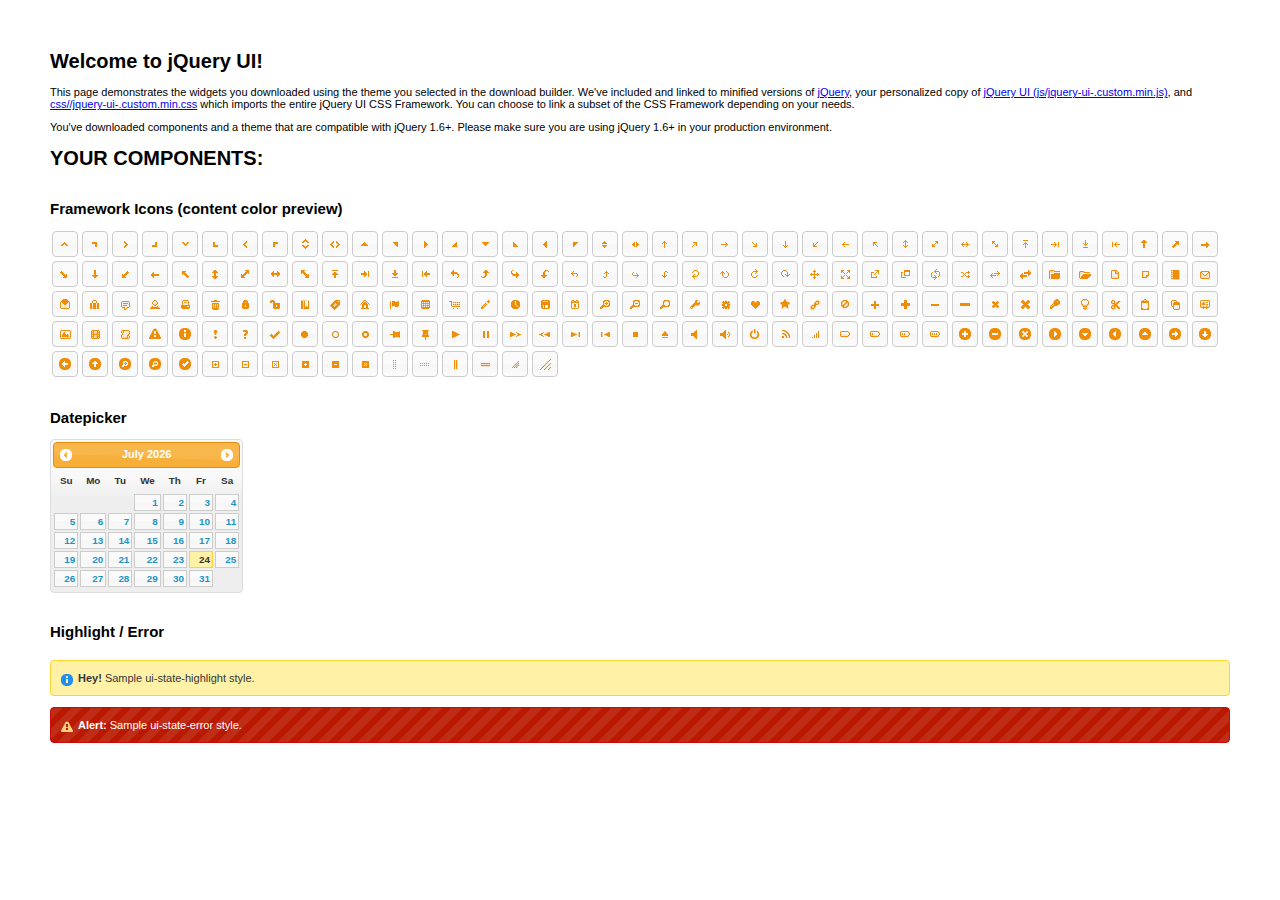
<file: js/jquery-ui-1.10.3.custom/index.html>
<!doctype html>
<html lang="us">
<head>
	<meta charset="utf-8">
	<title>jQuery UI Example Page</title>
	<link href="css/ui-lightness/jquery-ui-1.10.3.custom.css" rel="stylesheet">
	<script src="js/jquery-1.9.1.js"></script>
	<script src="js/jquery-ui-1.10.3.custom.js"></script>
	<script>
	$(function() {
		

		

		

		

		

		
		$( "#datepicker" ).datepicker({
			inline: true
		});
		

		

		

		// Hover states on the static widgets
		$( "#dialog-link, #icons li" ).hover(
			function() {
				$( this ).addClass( "ui-state-hover" );
			},
			function() {
				$( this ).removeClass( "ui-state-hover" );
			}
		);
	});
	</script>
	<style>
	body{
		font: 62.5% "Trebuchet MS", sans-serif;
		margin: 50px;
	}
	.demoHeaders {
		margin-top: 2em;
	}
	#dialog-link {
		padding: .4em 1em .4em 20px;
		text-decoration: none;
		position: relative;
	}
	#dialog-link span.ui-icon {
		margin: 0 5px 0 0;
		position: absolute;
		left: .2em;
		top: 50%;
		margin-top: -8px;
	}
	#icons {
		margin: 0;
		padding: 0;
	}
	#icons li {
		margin: 2px;
		position: relative;
		padding: 4px 0;
		cursor: pointer;
		float: left;
		list-style: none;
	}
	#icons span.ui-icon {
		float: left;
		margin: 0 4px;
	}
	.fakewindowcontain .ui-widget-overlay {
		position: absolute;
	}
	</style>
</head>
<body>

<h1>Welcome to jQuery UI!</h1>

<div class="ui-widget">
	<p>This page demonstrates the widgets you downloaded using the theme you selected in the download builder. We've included and linked to minified versions of <a href="js/jquery-1.9.1.js">jQuery</a>, your personalized copy of <a href="js/jquery-ui-.custom.min.js">jQuery UI (js/jquery-ui-.custom.min.js)</a>, and <a href="css//jquery-ui-.custom.min.css">css//jquery-ui-.custom.min.css</a> which imports the entire jQuery UI CSS Framework. You can choose to link a subset of the CSS Framework depending on your needs. </p>
	<p>You've downloaded components and a theme that are compatible with jQuery 1.6+. Please make sure you are using jQuery 1.6+ in your production environment.</p>
</div>

<h1>YOUR COMPONENTS:</h1>












<h2 class="demoHeaders">Framework Icons (content color preview)</h2>
<ul id="icons" class="ui-widget ui-helper-clearfix">
	<li class="ui-state-default ui-corner-all" title=".ui-icon-carat-1-n"><span class="ui-icon ui-icon-carat-1-n"></span></li>
	<li class="ui-state-default ui-corner-all" title=".ui-icon-carat-1-ne"><span class="ui-icon ui-icon-carat-1-ne"></span></li>
	<li class="ui-state-default ui-corner-all" title=".ui-icon-carat-1-e"><span class="ui-icon ui-icon-carat-1-e"></span></li>
	<li class="ui-state-default ui-corner-all" title=".ui-icon-carat-1-se"><span class="ui-icon ui-icon-carat-1-se"></span></li>
	<li class="ui-state-default ui-corner-all" title=".ui-icon-carat-1-s"><span class="ui-icon ui-icon-carat-1-s"></span></li>
	<li class="ui-state-default ui-corner-all" title=".ui-icon-carat-1-sw"><span class="ui-icon ui-icon-carat-1-sw"></span></li>
	<li class="ui-state-default ui-corner-all" title=".ui-icon-carat-1-w"><span class="ui-icon ui-icon-carat-1-w"></span></li>
	<li class="ui-state-default ui-corner-all" title=".ui-icon-carat-1-nw"><span class="ui-icon ui-icon-carat-1-nw"></span></li>
	<li class="ui-state-default ui-corner-all" title=".ui-icon-carat-2-n-s"><span class="ui-icon ui-icon-carat-2-n-s"></span></li>
	<li class="ui-state-default ui-corner-all" title=".ui-icon-carat-2-e-w"><span class="ui-icon ui-icon-carat-2-e-w"></span></li>
	<li class="ui-state-default ui-corner-all" title=".ui-icon-triangle-1-n"><span class="ui-icon ui-icon-triangle-1-n"></span></li>
	<li class="ui-state-default ui-corner-all" title=".ui-icon-triangle-1-ne"><span class="ui-icon ui-icon-triangle-1-ne"></span></li>
	<li class="ui-state-default ui-corner-all" title=".ui-icon-triangle-1-e"><span class="ui-icon ui-icon-triangle-1-e"></span></li>
	<li class="ui-state-default ui-corner-all" title=".ui-icon-triangle-1-se"><span class="ui-icon ui-icon-triangle-1-se"></span></li>
	<li class="ui-state-default ui-corner-all" title=".ui-icon-triangle-1-s"><span class="ui-icon ui-icon-triangle-1-s"></span></li>
	<li class="ui-state-default ui-corner-all" title=".ui-icon-triangle-1-sw"><span class="ui-icon ui-icon-triangle-1-sw"></span></li>
	<li class="ui-state-default ui-corner-all" title=".ui-icon-triangle-1-w"><span class="ui-icon ui-icon-triangle-1-w"></span></li>
	<li class="ui-state-default ui-corner-all" title=".ui-icon-triangle-1-nw"><span class="ui-icon ui-icon-triangle-1-nw"></span></li>
	<li class="ui-state-default ui-corner-all" title=".ui-icon-triangle-2-n-s"><span class="ui-icon ui-icon-triangle-2-n-s"></span></li>
	<li class="ui-state-default ui-corner-all" title=".ui-icon-triangle-2-e-w"><span class="ui-icon ui-icon-triangle-2-e-w"></span></li>
	<li class="ui-state-default ui-corner-all" title=".ui-icon-arrow-1-n"><span class="ui-icon ui-icon-arrow-1-n"></span></li>
	<li class="ui-state-default ui-corner-all" title=".ui-icon-arrow-1-ne"><span class="ui-icon ui-icon-arrow-1-ne"></span></li>
	<li class="ui-state-default ui-corner-all" title=".ui-icon-arrow-1-e"><span class="ui-icon ui-icon-arrow-1-e"></span></li>
	<li class="ui-state-default ui-corner-all" title=".ui-icon-arrow-1-se"><span class="ui-icon ui-icon-arrow-1-se"></span></li>
	<li class="ui-state-default ui-corner-all" title=".ui-icon-arrow-1-s"><span class="ui-icon ui-icon-arrow-1-s"></span></li>
	<li class="ui-state-default ui-corner-all" title=".ui-icon-arrow-1-sw"><span class="ui-icon ui-icon-arrow-1-sw"></span></li>
	<li class="ui-state-default ui-corner-all" title=".ui-icon-arrow-1-w"><span class="ui-icon ui-icon-arrow-1-w"></span></li>
	<li class="ui-state-default ui-corner-all" title=".ui-icon-arrow-1-nw"><span class="ui-icon ui-icon-arrow-1-nw"></span></li>
	<li class="ui-state-default ui-corner-all" title=".ui-icon-arrow-2-n-s"><span class="ui-icon ui-icon-arrow-2-n-s"></span></li>
	<li class="ui-state-default ui-corner-all" title=".ui-icon-arrow-2-ne-sw"><span class="ui-icon ui-icon-arrow-2-ne-sw"></span></li>
	<li class="ui-state-default ui-corner-all" title=".ui-icon-arrow-2-e-w"><span class="ui-icon ui-icon-arrow-2-e-w"></span></li>
	<li class="ui-state-default ui-corner-all" title=".ui-icon-arrow-2-se-nw"><span class="ui-icon ui-icon-arrow-2-se-nw"></span></li>
	<li class="ui-state-default ui-corner-all" title=".ui-icon-arrowstop-1-n"><span class="ui-icon ui-icon-arrowstop-1-n"></span></li>
	<li class="ui-state-default ui-corner-all" title=".ui-icon-arrowstop-1-e"><span class="ui-icon ui-icon-arrowstop-1-e"></span></li>
	<li class="ui-state-default ui-corner-all" title=".ui-icon-arrowstop-1-s"><span class="ui-icon ui-icon-arrowstop-1-s"></span></li>
	<li class="ui-state-default ui-corner-all" title=".ui-icon-arrowstop-1-w"><span class="ui-icon ui-icon-arrowstop-1-w"></span></li>
	<li class="ui-state-default ui-corner-all" title=".ui-icon-arrowthick-1-n"><span class="ui-icon ui-icon-arrowthick-1-n"></span></li>
	<li class="ui-state-default ui-corner-all" title=".ui-icon-arrowthick-1-ne"><span class="ui-icon ui-icon-arrowthick-1-ne"></span></li>
	<li class="ui-state-default ui-corner-all" title=".ui-icon-arrowthick-1-e"><span class="ui-icon ui-icon-arrowthick-1-e"></span></li>
	<li class="ui-state-default ui-corner-all" title=".ui-icon-arrowthick-1-se"><span class="ui-icon ui-icon-arrowthick-1-se"></span></li>
	<li class="ui-state-default ui-corner-all" title=".ui-icon-arrowthick-1-s"><span class="ui-icon ui-icon-arrowthick-1-s"></span></li>
	<li class="ui-state-default ui-corner-all" title=".ui-icon-arrowthick-1-sw"><span class="ui-icon ui-icon-arrowthick-1-sw"></span></li>
	<li class="ui-state-default ui-corner-all" title=".ui-icon-arrowthick-1-w"><span class="ui-icon ui-icon-arrowthick-1-w"></span></li>
	<li class="ui-state-default ui-corner-all" title=".ui-icon-arrowthick-1-nw"><span class="ui-icon ui-icon-arrowthick-1-nw"></span></li>
	<li class="ui-state-default ui-corner-all" title=".ui-icon-arrowthick-2-n-s"><span class="ui-icon ui-icon-arrowthick-2-n-s"></span></li>
	<li class="ui-state-default ui-corner-all" title=".ui-icon-arrowthick-2-ne-sw"><span class="ui-icon ui-icon-arrowthick-2-ne-sw"></span></li>
	<li class="ui-state-default ui-corner-all" title=".ui-icon-arrowthick-2-e-w"><span class="ui-icon ui-icon-arrowthick-2-e-w"></span></li>
	<li class="ui-state-default ui-corner-all" title=".ui-icon-arrowthick-2-se-nw"><span class="ui-icon ui-icon-arrowthick-2-se-nw"></span></li>
	<li class="ui-state-default ui-corner-all" title=".ui-icon-arrowthickstop-1-n"><span class="ui-icon ui-icon-arrowthickstop-1-n"></span></li>
	<li class="ui-state-default ui-corner-all" title=".ui-icon-arrowthickstop-1-e"><span class="ui-icon ui-icon-arrowthickstop-1-e"></span></li>
	<li class="ui-state-default ui-corner-all" title=".ui-icon-arrowthickstop-1-s"><span class="ui-icon ui-icon-arrowthickstop-1-s"></span></li>
	<li class="ui-state-default ui-corner-all" title=".ui-icon-arrowthickstop-1-w"><span class="ui-icon ui-icon-arrowthickstop-1-w"></span></li>
	<li class="ui-state-default ui-corner-all" title=".ui-icon-arrowreturnthick-1-w"><span class="ui-icon ui-icon-arrowreturnthick-1-w"></span></li>
	<li class="ui-state-default ui-corner-all" title=".ui-icon-arrowreturnthick-1-n"><span class="ui-icon ui-icon-arrowreturnthick-1-n"></span></li>
	<li class="ui-state-default ui-corner-all" title=".ui-icon-arrowreturnthick-1-e"><span class="ui-icon ui-icon-arrowreturnthick-1-e"></span></li>
	<li class="ui-state-default ui-corner-all" title=".ui-icon-arrowreturnthick-1-s"><span class="ui-icon ui-icon-arrowreturnthick-1-s"></span></li>
	<li class="ui-state-default ui-corner-all" title=".ui-icon-arrowreturn-1-w"><span class="ui-icon ui-icon-arrowreturn-1-w"></span></li>
	<li class="ui-state-default ui-corner-all" title=".ui-icon-arrowreturn-1-n"><span class="ui-icon ui-icon-arrowreturn-1-n"></span></li>
	<li class="ui-state-default ui-corner-all" title=".ui-icon-arrowreturn-1-e"><span class="ui-icon ui-icon-arrowreturn-1-e"></span></li>
	<li class="ui-state-default ui-corner-all" title=".ui-icon-arrowreturn-1-s"><span class="ui-icon ui-icon-arrowreturn-1-s"></span></li>
	<li class="ui-state-default ui-corner-all" title=".ui-icon-arrowrefresh-1-w"><span class="ui-icon ui-icon-arrowrefresh-1-w"></span></li>
	<li class="ui-state-default ui-corner-all" title=".ui-icon-arrowrefresh-1-n"><span class="ui-icon ui-icon-arrowrefresh-1-n"></span></li>
	<li class="ui-state-default ui-corner-all" title=".ui-icon-arrowrefresh-1-e"><span class="ui-icon ui-icon-arrowrefresh-1-e"></span></li>
	<li class="ui-state-default ui-corner-all" title=".ui-icon-arrowrefresh-1-s"><span class="ui-icon ui-icon-arrowrefresh-1-s"></span></li>
	<li class="ui-state-default ui-corner-all" title=".ui-icon-arrow-4"><span class="ui-icon ui-icon-arrow-4"></span></li>
	<li class="ui-state-default ui-corner-all" title=".ui-icon-arrow-4-diag"><span class="ui-icon ui-icon-arrow-4-diag"></span></li>
	<li class="ui-state-default ui-corner-all" title=".ui-icon-extlink"><span class="ui-icon ui-icon-extlink"></span></li>
	<li class="ui-state-default ui-corner-all" title=".ui-icon-newwin"><span class="ui-icon ui-icon-newwin"></span></li>
	<li class="ui-state-default ui-corner-all" title=".ui-icon-refresh"><span class="ui-icon ui-icon-refresh"></span></li>
	<li class="ui-state-default ui-corner-all" title=".ui-icon-shuffle"><span class="ui-icon ui-icon-shuffle"></span></li>
	<li class="ui-state-default ui-corner-all" title=".ui-icon-transfer-e-w"><span class="ui-icon ui-icon-transfer-e-w"></span></li>
	<li class="ui-state-default ui-corner-all" title=".ui-icon-transferthick-e-w"><span class="ui-icon ui-icon-transferthick-e-w"></span></li>
	<li class="ui-state-default ui-corner-all" title=".ui-icon-folder-collapsed"><span class="ui-icon ui-icon-folder-collapsed"></span></li>
	<li class="ui-state-default ui-corner-all" title=".ui-icon-folder-open"><span class="ui-icon ui-icon-folder-open"></span></li>
	<li class="ui-state-default ui-corner-all" title=".ui-icon-document"><span class="ui-icon ui-icon-document"></span></li>
	<li class="ui-state-default ui-corner-all" title=".ui-icon-document-b"><span class="ui-icon ui-icon-document-b"></span></li>
	<li class="ui-state-default ui-corner-all" title=".ui-icon-note"><span class="ui-icon ui-icon-note"></span></li>
	<li class="ui-state-default ui-corner-all" title=".ui-icon-mail-closed"><span class="ui-icon ui-icon-mail-closed"></span></li>
	<li class="ui-state-default ui-corner-all" title=".ui-icon-mail-open"><span class="ui-icon ui-icon-mail-open"></span></li>
	<li class="ui-state-default ui-corner-all" title=".ui-icon-suitcase"><span class="ui-icon ui-icon-suitcase"></span></li>
	<li class="ui-state-default ui-corner-all" title=".ui-icon-comment"><span class="ui-icon ui-icon-comment"></span></li>
	<li class="ui-state-default ui-corner-all" title=".ui-icon-person"><span class="ui-icon ui-icon-person"></span></li>
	<li class="ui-state-default ui-corner-all" title=".ui-icon-print"><span class="ui-icon ui-icon-print"></span></li>
	<li class="ui-state-default ui-corner-all" title=".ui-icon-trash"><span class="ui-icon ui-icon-trash"></span></li>
	<li class="ui-state-default ui-corner-all" title=".ui-icon-locked"><span class="ui-icon ui-icon-locked"></span></li>
	<li class="ui-state-default ui-corner-all" title=".ui-icon-unlocked"><span class="ui-icon ui-icon-unlocked"></span></li>
	<li class="ui-state-default ui-corner-all" title=".ui-icon-bookmark"><span class="ui-icon ui-icon-bookmark"></span></li>
	<li class="ui-state-default ui-corner-all" title=".ui-icon-tag"><span class="ui-icon ui-icon-tag"></span></li>
	<li class="ui-state-default ui-corner-all" title=".ui-icon-home"><span class="ui-icon ui-icon-home"></span></li>
	<li class="ui-state-default ui-corner-all" title=".ui-icon-flag"><span class="ui-icon ui-icon-flag"></span></li>
	<li class="ui-state-default ui-corner-all" title=".ui-icon-calculator"><span class="ui-icon ui-icon-calculator"></span></li>
	<li class="ui-state-default ui-corner-all" title=".ui-icon-cart"><span class="ui-icon ui-icon-cart"></span></li>
	<li class="ui-state-default ui-corner-all" title=".ui-icon-pencil"><span class="ui-icon ui-icon-pencil"></span></li>
	<li class="ui-state-default ui-corner-all" title=".ui-icon-clock"><span class="ui-icon ui-icon-clock"></span></li>
	<li class="ui-state-default ui-corner-all" title=".ui-icon-disk"><span class="ui-icon ui-icon-disk"></span></li>
	<li class="ui-state-default ui-corner-all" title=".ui-icon-calendar"><span class="ui-icon ui-icon-calendar"></span></li>
	<li class="ui-state-default ui-corner-all" title=".ui-icon-zoomin"><span class="ui-icon ui-icon-zoomin"></span></li>
	<li class="ui-state-default ui-corner-all" title=".ui-icon-zoomout"><span class="ui-icon ui-icon-zoomout"></span></li>
	<li class="ui-state-default ui-corner-all" title=".ui-icon-search"><span class="ui-icon ui-icon-search"></span></li>
	<li class="ui-state-default ui-corner-all" title=".ui-icon-wrench"><span class="ui-icon ui-icon-wrench"></span></li>
	<li class="ui-state-default ui-corner-all" title=".ui-icon-gear"><span class="ui-icon ui-icon-gear"></span></li>
	<li class="ui-state-default ui-corner-all" title=".ui-icon-heart"><span class="ui-icon ui-icon-heart"></span></li>
	<li class="ui-state-default ui-corner-all" title=".ui-icon-star"><span class="ui-icon ui-icon-star"></span></li>
	<li class="ui-state-default ui-corner-all" title=".ui-icon-link"><span class="ui-icon ui-icon-link"></span></li>
	<li class="ui-state-default ui-corner-all" title=".ui-icon-cancel"><span class="ui-icon ui-icon-cancel"></span></li>
	<li class="ui-state-default ui-corner-all" title=".ui-icon-plus"><span class="ui-icon ui-icon-plus"></span></li>
	<li class="ui-state-default ui-corner-all" title=".ui-icon-plusthick"><span class="ui-icon ui-icon-plusthick"></span></li>
	<li class="ui-state-default ui-corner-all" title=".ui-icon-minus"><span class="ui-icon ui-icon-minus"></span></li>
	<li class="ui-state-default ui-corner-all" title=".ui-icon-minusthick"><span class="ui-icon ui-icon-minusthick"></span></li>
	<li class="ui-state-default ui-corner-all" title=".ui-icon-close"><span class="ui-icon ui-icon-close"></span></li>
	<li class="ui-state-default ui-corner-all" title=".ui-icon-closethick"><span class="ui-icon ui-icon-closethick"></span></li>
	<li class="ui-state-default ui-corner-all" title=".ui-icon-key"><span class="ui-icon ui-icon-key"></span></li>
	<li class="ui-state-default ui-corner-all" title=".ui-icon-lightbulb"><span class="ui-icon ui-icon-lightbulb"></span></li>
	<li class="ui-state-default ui-corner-all" title=".ui-icon-scissors"><span class="ui-icon ui-icon-scissors"></span></li>
	<li class="ui-state-default ui-corner-all" title=".ui-icon-clipboard"><span class="ui-icon ui-icon-clipboard"></span></li>
	<li class="ui-state-default ui-corner-all" title=".ui-icon-copy"><span class="ui-icon ui-icon-copy"></span></li>
	<li class="ui-state-default ui-corner-all" title=".ui-icon-contact"><span class="ui-icon ui-icon-contact"></span></li>
	<li class="ui-state-default ui-corner-all" title=".ui-icon-image"><span class="ui-icon ui-icon-image"></span></li>
	<li class="ui-state-default ui-corner-all" title=".ui-icon-video"><span class="ui-icon ui-icon-video"></span></li>
	<li class="ui-state-default ui-corner-all" title=".ui-icon-script"><span class="ui-icon ui-icon-script"></span></li>
	<li class="ui-state-default ui-corner-all" title=".ui-icon-alert"><span class="ui-icon ui-icon-alert"></span></li>
	<li class="ui-state-default ui-corner-all" title=".ui-icon-info"><span class="ui-icon ui-icon-info"></span></li>
	<li class="ui-state-default ui-corner-all" title=".ui-icon-notice"><span class="ui-icon ui-icon-notice"></span></li>
	<li class="ui-state-default ui-corner-all" title=".ui-icon-help"><span class="ui-icon ui-icon-help"></span></li>
	<li class="ui-state-default ui-corner-all" title=".ui-icon-check"><span class="ui-icon ui-icon-check"></span></li>
	<li class="ui-state-default ui-corner-all" title=".ui-icon-bullet"><span class="ui-icon ui-icon-bullet"></span></li>
	<li class="ui-state-default ui-corner-all" title=".ui-icon-radio-off"><span class="ui-icon ui-icon-radio-off"></span></li>
	<li class="ui-state-default ui-corner-all" title=".ui-icon-radio-on"><span class="ui-icon ui-icon-radio-on"></span></li>
	<li class="ui-state-default ui-corner-all" title=".ui-icon-pin-w"><span class="ui-icon ui-icon-pin-w"></span></li>
	<li class="ui-state-default ui-corner-all" title=".ui-icon-pin-s"><span class="ui-icon ui-icon-pin-s"></span></li>
	<li class="ui-state-default ui-corner-all" title=".ui-icon-play"><span class="ui-icon ui-icon-play"></span></li>
	<li class="ui-state-default ui-corner-all" title=".ui-icon-pause"><span class="ui-icon ui-icon-pause"></span></li>
	<li class="ui-state-default ui-corner-all" title=".ui-icon-seek-next"><span class="ui-icon ui-icon-seek-next"></span></li>
	<li class="ui-state-default ui-corner-all" title=".ui-icon-seek-prev"><span class="ui-icon ui-icon-seek-prev"></span></li>
	<li class="ui-state-default ui-corner-all" title=".ui-icon-seek-end"><span class="ui-icon ui-icon-seek-end"></span></li>
	<li class="ui-state-default ui-corner-all" title=".ui-icon-seek-first"><span class="ui-icon ui-icon-seek-first"></span></li>
	<li class="ui-state-default ui-corner-all" title=".ui-icon-stop"><span class="ui-icon ui-icon-stop"></span></li>
	<li class="ui-state-default ui-corner-all" title=".ui-icon-eject"><span class="ui-icon ui-icon-eject"></span></li>
	<li class="ui-state-default ui-corner-all" title=".ui-icon-volume-off"><span class="ui-icon ui-icon-volume-off"></span></li>
	<li class="ui-state-default ui-corner-all" title=".ui-icon-volume-on"><span class="ui-icon ui-icon-volume-on"></span></li>
	<li class="ui-state-default ui-corner-all" title=".ui-icon-power"><span class="ui-icon ui-icon-power"></span></li>
	<li class="ui-state-default ui-corner-all" title=".ui-icon-signal-diag"><span class="ui-icon ui-icon-signal-diag"></span></li>
	<li class="ui-state-default ui-corner-all" title=".ui-icon-signal"><span class="ui-icon ui-icon-signal"></span></li>
	<li class="ui-state-default ui-corner-all" title=".ui-icon-battery-0"><span class="ui-icon ui-icon-battery-0"></span></li>
	<li class="ui-state-default ui-corner-all" title=".ui-icon-battery-1"><span class="ui-icon ui-icon-battery-1"></span></li>
	<li class="ui-state-default ui-corner-all" title=".ui-icon-battery-2"><span class="ui-icon ui-icon-battery-2"></span></li>
	<li class="ui-state-default ui-corner-all" title=".ui-icon-battery-3"><span class="ui-icon ui-icon-battery-3"></span></li>
	<li class="ui-state-default ui-corner-all" title=".ui-icon-circle-plus"><span class="ui-icon ui-icon-circle-plus"></span></li>
	<li class="ui-state-default ui-corner-all" title=".ui-icon-circle-minus"><span class="ui-icon ui-icon-circle-minus"></span></li>
	<li class="ui-state-default ui-corner-all" title=".ui-icon-circle-close"><span class="ui-icon ui-icon-circle-close"></span></li>
	<li class="ui-state-default ui-corner-all" title=".ui-icon-circle-triangle-e"><span class="ui-icon ui-icon-circle-triangle-e"></span></li>
	<li class="ui-state-default ui-corner-all" title=".ui-icon-circle-triangle-s"><span class="ui-icon ui-icon-circle-triangle-s"></span></li>
	<li class="ui-state-default ui-corner-all" title=".ui-icon-circle-triangle-w"><span class="ui-icon ui-icon-circle-triangle-w"></span></li>
	<li class="ui-state-default ui-corner-all" title=".ui-icon-circle-triangle-n"><span class="ui-icon ui-icon-circle-triangle-n"></span></li>
	<li class="ui-state-default ui-corner-all" title=".ui-icon-circle-arrow-e"><span class="ui-icon ui-icon-circle-arrow-e"></span></li>
	<li class="ui-state-default ui-corner-all" title=".ui-icon-circle-arrow-s"><span class="ui-icon ui-icon-circle-arrow-s"></span></li>
	<li class="ui-state-default ui-corner-all" title=".ui-icon-circle-arrow-w"><span class="ui-icon ui-icon-circle-arrow-w"></span></li>
	<li class="ui-state-default ui-corner-all" title=".ui-icon-circle-arrow-n"><span class="ui-icon ui-icon-circle-arrow-n"></span></li>
	<li class="ui-state-default ui-corner-all" title=".ui-icon-circle-zoomin"><span class="ui-icon ui-icon-circle-zoomin"></span></li>
	<li class="ui-state-default ui-corner-all" title=".ui-icon-circle-zoomout"><span class="ui-icon ui-icon-circle-zoomout"></span></li>
	<li class="ui-state-default ui-corner-all" title=".ui-icon-circle-check"><span class="ui-icon ui-icon-circle-check"></span></li>
	<li class="ui-state-default ui-corner-all" title=".ui-icon-circlesmall-plus"><span class="ui-icon ui-icon-circlesmall-plus"></span></li>
	<li class="ui-state-default ui-corner-all" title=".ui-icon-circlesmall-minus"><span class="ui-icon ui-icon-circlesmall-minus"></span></li>
	<li class="ui-state-default ui-corner-all" title=".ui-icon-circlesmall-close"><span class="ui-icon ui-icon-circlesmall-close"></span></li>
	<li class="ui-state-default ui-corner-all" title=".ui-icon-squaresmall-plus"><span class="ui-icon ui-icon-squaresmall-plus"></span></li>
	<li class="ui-state-default ui-corner-all" title=".ui-icon-squaresmall-minus"><span class="ui-icon ui-icon-squaresmall-minus"></span></li>
	<li class="ui-state-default ui-corner-all" title=".ui-icon-squaresmall-close"><span class="ui-icon ui-icon-squaresmall-close"></span></li>
	<li class="ui-state-default ui-corner-all" title=".ui-icon-grip-dotted-vertical"><span class="ui-icon ui-icon-grip-dotted-vertical"></span></li>
	<li class="ui-state-default ui-corner-all" title=".ui-icon-grip-dotted-horizontal"><span class="ui-icon ui-icon-grip-dotted-horizontal"></span></li>
	<li class="ui-state-default ui-corner-all" title=".ui-icon-grip-solid-vertical"><span class="ui-icon ui-icon-grip-solid-vertical"></span></li>
	<li class="ui-state-default ui-corner-all" title=".ui-icon-grip-solid-horizontal"><span class="ui-icon ui-icon-grip-solid-horizontal"></span></li>
	<li class="ui-state-default ui-corner-all" title=".ui-icon-gripsmall-diagonal-se"><span class="ui-icon ui-icon-gripsmall-diagonal-se"></span></li>
	<li class="ui-state-default ui-corner-all" title=".ui-icon-grip-diagonal-se"><span class="ui-icon ui-icon-grip-diagonal-se"></span></li>
</ul>




<!-- Datepicker -->
<h2 class="demoHeaders">Datepicker</h2>
<div id="datepicker"></div>




<!-- Highlight / Error -->
<h2 class="demoHeaders">Highlight / Error</h2>
<div class="ui-widget">
	<div class="ui-state-highlight ui-corner-all" style="margin-top: 20px; padding: 0 .7em;">
		<p><span class="ui-icon ui-icon-info" style="float: left; margin-right: .3em;"></span>
		<strong>Hey!</strong> Sample ui-state-highlight style.</p>
	</div>
</div>
<br>
<div class="ui-widget">
	<div class="ui-state-error ui-corner-all" style="padding: 0 .7em;">
		<p><span class="ui-icon ui-icon-alert" style="float: left; margin-right: .3em;"></span>
		<strong>Alert:</strong> Sample ui-state-error style.</p>
	</div>
</div>

</body>
</html>
</file>
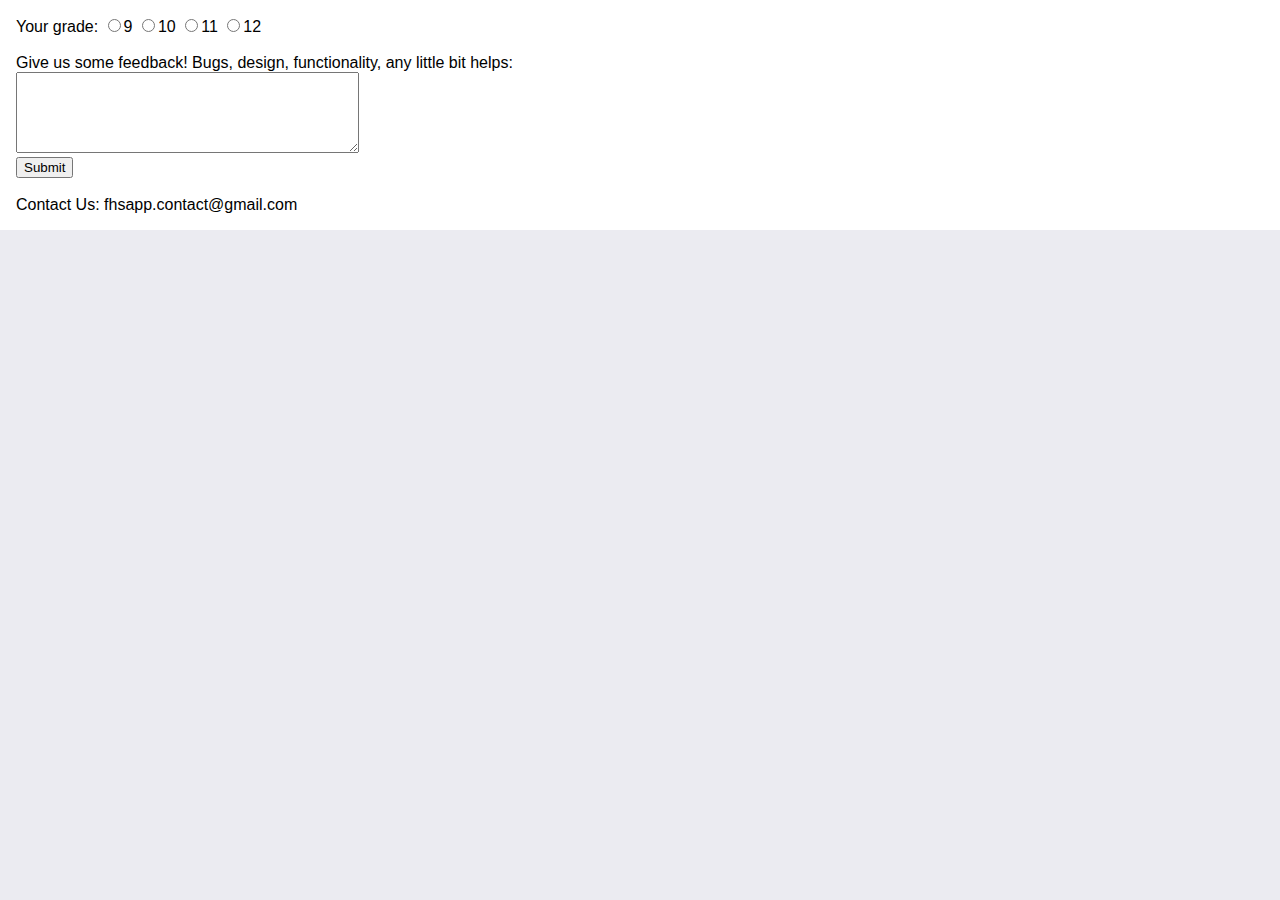
<file: feedbackForm.html>
<!DOCTYPE html>
<head>
	<title>Feedback Survey</title>
	<style type="text/css">
	@font-face {
		font-family: MyriadPro;
		src: url(fonts/MyriadPro-Regular.eot);
	}
	
	body {
		font-family: "MyriadPro", Helvetica, Arial, Lucieda Grande, Sans-Serif;
		font-size: 16px;
		background-color:rgb(235,235,241) ;
		overflow-y: auto;
		margin: 0;
		
	}

	.feedbackForm {
		padding: .5em;
	}
	
	form {
		padding: 0;
		margin: 0;
		
	}
	
	#contact {
		clear: both;
	}
	</style>
</head>

<body>
<div style="background-color:#fff" class="feedbackForm">
	<form method="post" action="http://www.fhsapp.com/admin/feedbackEmail.php" class="feedbackForm">
		<label>Your grade:</label>
		
		<input type="radio" name="grade" value="9"><label>9</label>
		<input type="radio" name="grade" value="10"><label>10</label>
		<input type="radio" name="grade" value="11"><label>11</label>
		<input type="radio" name="grade" value="12"><label>12</label>
		<br />
		<br />
		<label>Give us some feedback! Bugs, design, functionality, any little bit helps:</label>
		<br />
		<textarea name="feedback" rows="5" cols="40" class="feedbackText"></textarea>
		
		<br />
		<input type="submit" value="Submit" style="">
		<br />
		<br />
		<label id="contact">Contact Us: fhsapp.contact@gmail.com</label>
	</form>
	
	
</div>
</body>
</file>
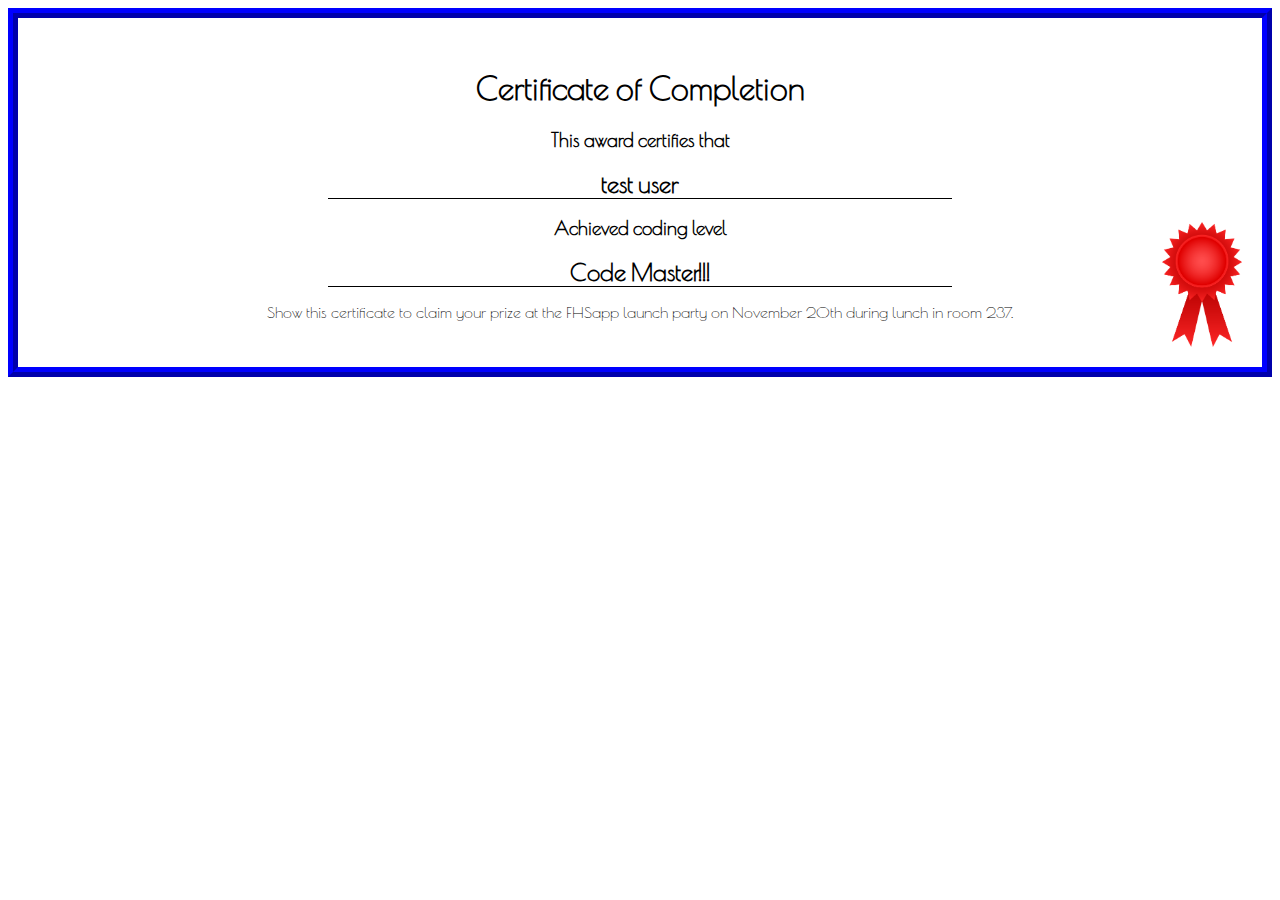
<file: certificates/test-user.html>
<!doctype html>

<html lang="en">
<head>
  <meta charset="utf-8">

  <title></title>
  <meta name="description" content="">
  <link href='http://fonts.googleapis.com/css?family=Poiret+One' rel='stylesheet' type='text/css'>
  <link rel="stylesheet" href="css/styles.css">
</head>

<body>
	
<div class="wrapper">
	<img class="ribbon" src="images/award_ribbon_red.png" alt="award_ribbon_red">
	<h1>Certificate of Completion</h1>
	<h3>This award certifies that</h3>
	<h2>test user</h2> 
	<h3>Achieved coding level</h3>
	<h2>Code Master!!!</h2>
	<p>Show this certificate to claim your prize at the FHSapp launch party on November 20th during lunch in room 237.</p>
</div>
	
</body>
</html>
</file>
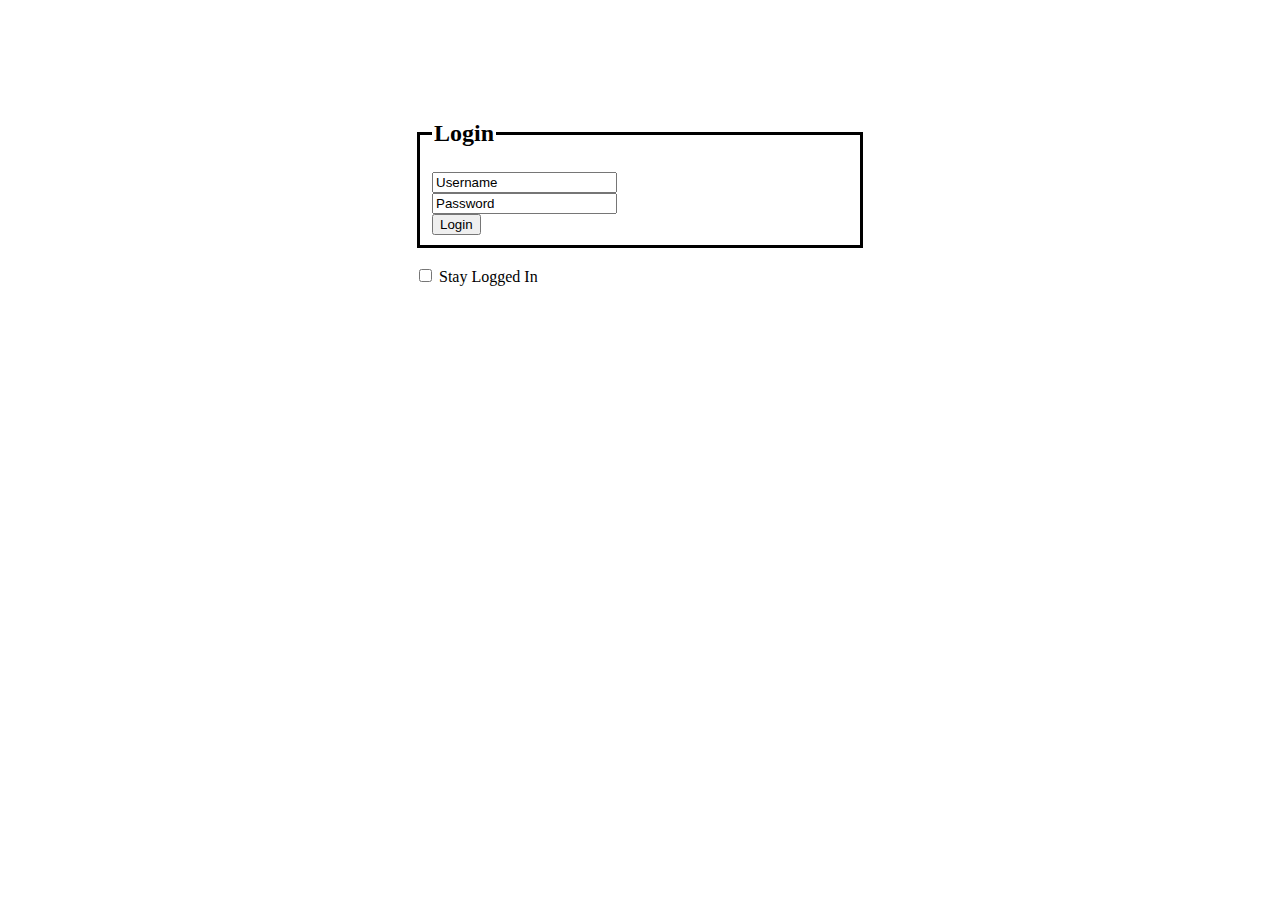
<file: misc/login.Html>
<!DOCTYPE HTML>

<html>
<head>
	<title>Log In</title>

<style type="text/css">
#form-wrap {

/* max width allows the width to become smaller as the page gets smaller*/
	max-width: 450px;
	margin: 100px auto;
	

}
fieldset {

		border: 3px solid;
}
		label {
			display: block ; 
			float: left;
			width: 70px;/* the length of space between the username/password and the login box*/

		}
			input[type=text]{
				clear: none;
				float: left;

			}

			.row{
					width: 100%;
					clear: both;
					float: left;


			}
	</style>

</head>
<body>


<div id="form-wrap">

<form action="login.php" method="post" name="login_form">

	<fieldset>

	<legend><h2>Login</h2></legend>

	<div class="row"><input name="q" onblur="if (this.value=='') this.value='Username'" onfocus="if (this.value=='Username') this.value = ''" type="text" value="Username"></div> <!--<label>Username: </label><input type="text" name="user"/>-->

	<div class="row"><input id="password_text" onfocus="this.style.display='none';document.getElementById('password').style.display='block'; document.getElementById('password').focus()" type="text" value="Password"><input onblur="if (this.value==''){this.style.display='none';document.getElementById('password_text').style.display='block'}" id="password" style="display: none" type="password" name="password"/></div><!--<label>Password: </label><input type="password" name="pass"/></div>-->

	<input type="submit" value="Login"/>

</fieldset>
	<br/>
	<input type="checkbox" name="Stay_Logged_In"/> Stay Logged In
</form>

</body>
</html>
</file>
<file: certificates/css/styles.css>
body{
	border: 10px ridge blue; 
	font-family: 'Poiret One', cursive;
	text-align: center;
	
}

.wrapper{
	padding: 30px 20px;
	position: relative;
}

h2{
	border-bottom: 1px solid black;
	margin: 0px 290px;
	
}

.ribbon{
	position: absolute;
	bottom: 20px;
	right: 20px;
	width: 80px;
	height: auto;
}
</file>
